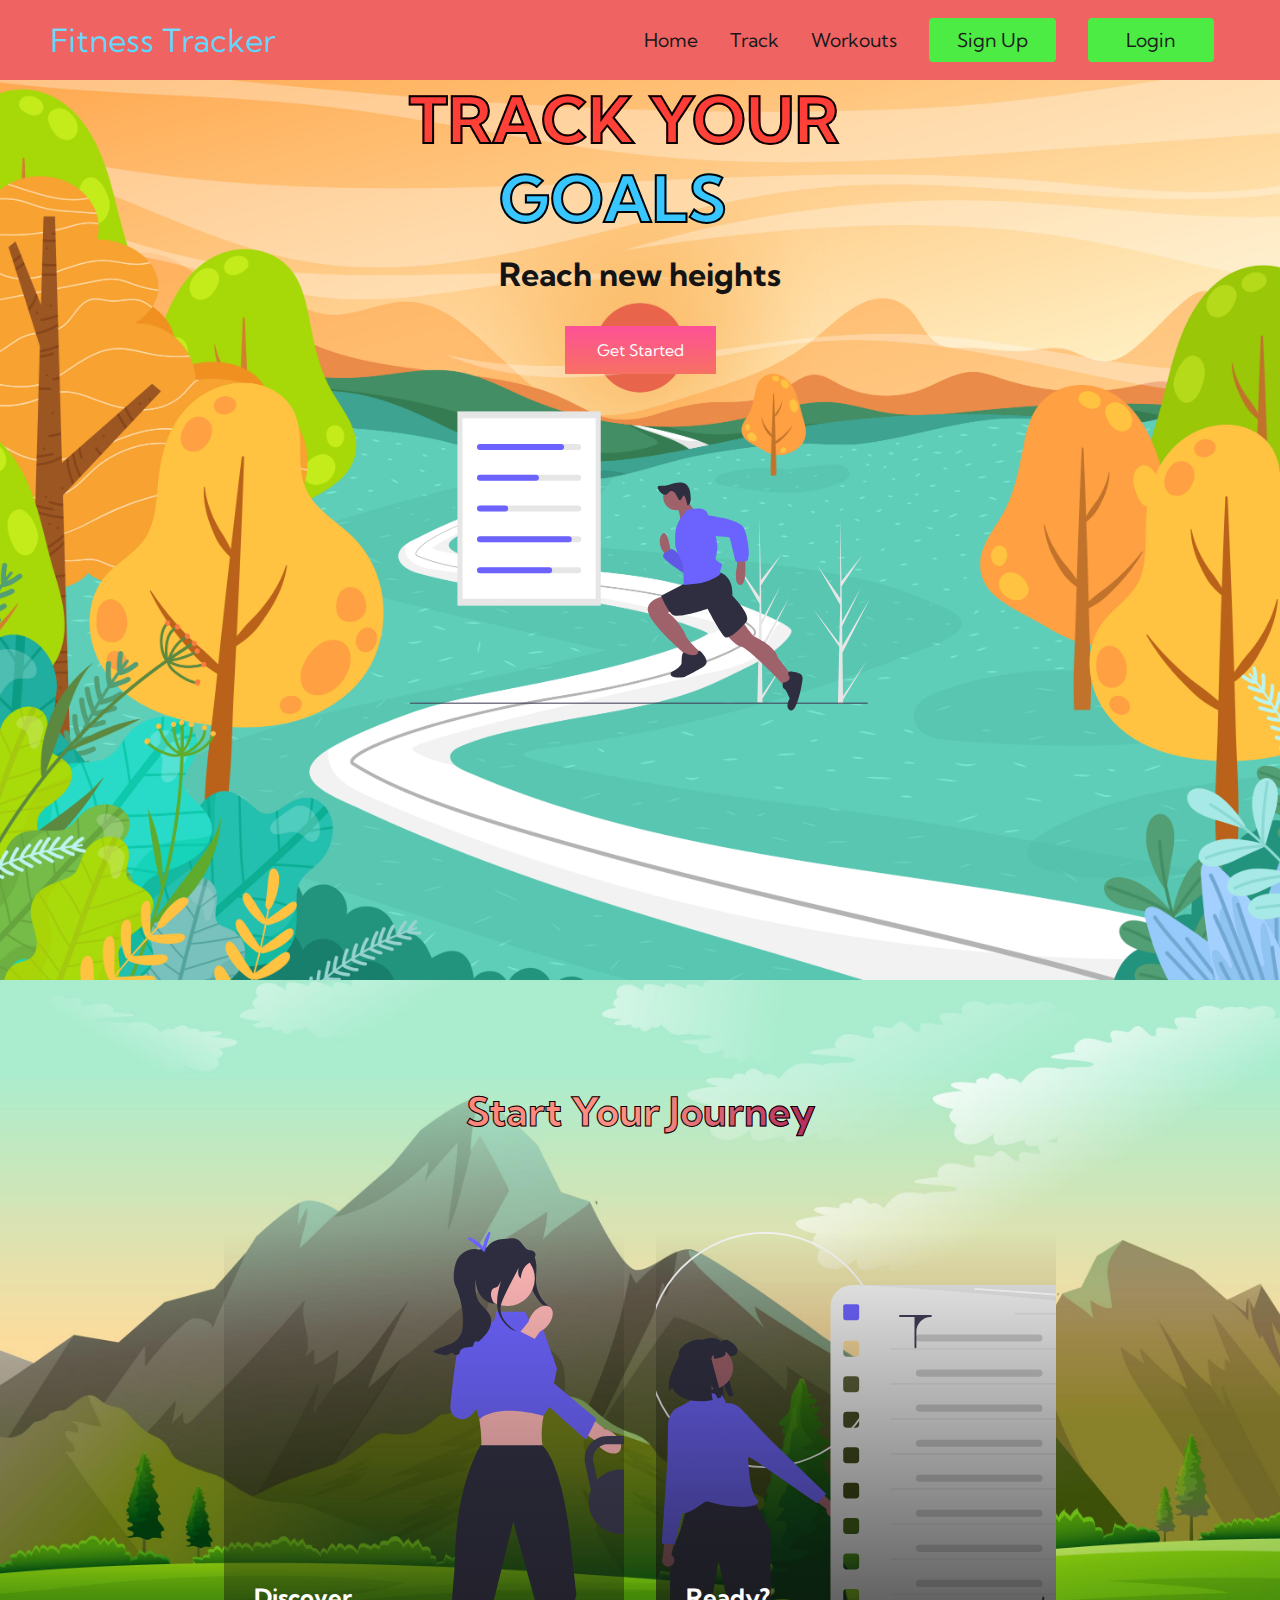
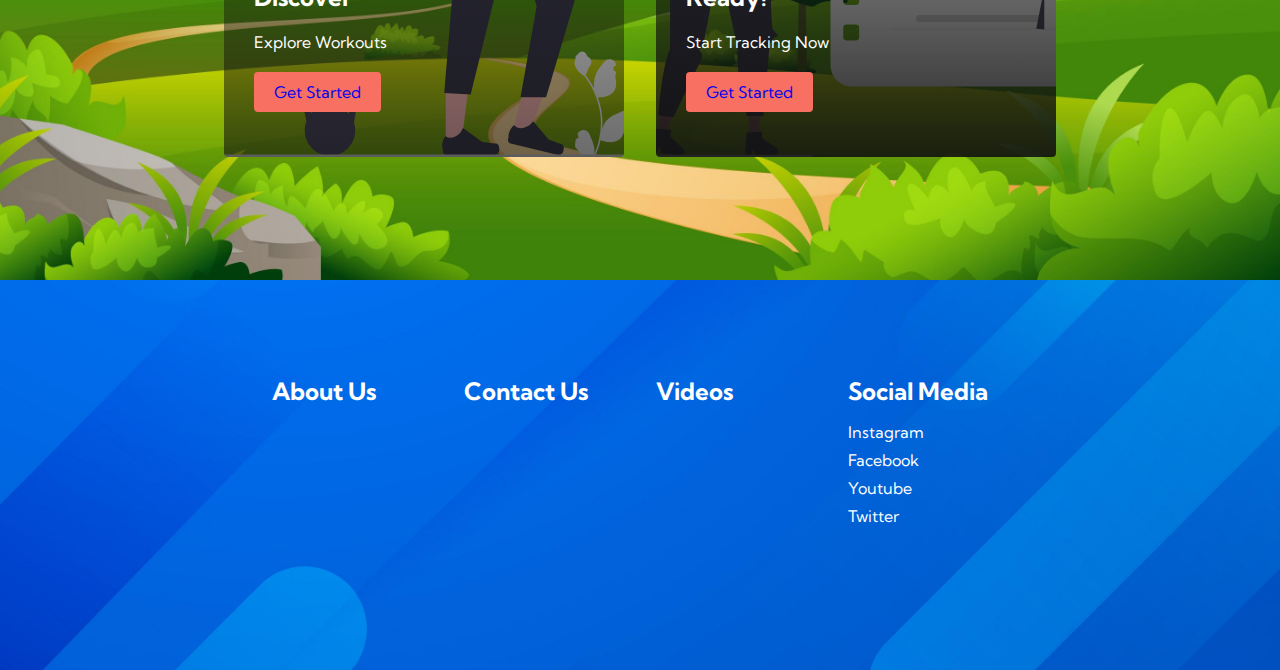
<file: index.html>
<!DOCTYPE html>
<html lang="en">
  <style>
    button {
    display: block;
    margin: auto;
  }
  </style>
  <head>
  
    <meta charset="UTF-8" />
    <meta name="viewport" content="width=device-width, initial-scale=1.0" />
    <title>HTML CSS Website</title>
    <link rel="stylesheet" href="styles.css" />
    <link rel="stylesheet" href="https://cdnjs.cloudflare.com/ajax/libs/font-awesome/6.4.0/css/all.min.css" 
    integrity="sha512-iecdLmaskl7CVkqkXNQ/ZH/XLlvWZOJyj7Yy7tcenmpD1ypASozpmT/E0iPtmFIB46ZmdtAc9eNBvH0H/ZpiBw=="
     crossorigin="anonymous" referrerpolicy="no-referrer" />
    <link rel="preconnect" href="https://fonts.googleapis.com">
<link rel="preconnect" href="https://fonts.gstatic.com" crossorigin>
<link href="https://fonts.googleapis.com/css2?family=Kumbh+Sans:wght@700&display=swap" rel="stylesheet">
  </head>
  <body>
    <!-- Navbar Section -->
    <nav class="navbar">
      <div class="navbar__container">
        <a href="/" id="navbar__logo"> <i class="fa-solid fa-person-running"></i> Fitness Tracker</a>
        <div class="navbar__toggle" id="mobile-menu">
          <span class="bar"></span> <span class="bar"></span>
          <span class="bar"></span>
        </div>
        <ul class="navbar__menu">
          <li class="navbar__item">
            <a href="/" class="navbar__links"> <i class="fa-solid fa-house"></i> Home</a>
          </li>
          <li class="navbar__item">
            <a href="/track.html" class="navbar__links"> <i class="fa-solid fa-clipboard-list"></i> Track</a>
          </li>
          <li class="navbar__item">
            <a href="/" class="navbar__links">Workouts</a>
          </li>
          <li class="navbar__btn"><a href="/Signup.html" class="button">Sign Up</a></li>
          <li class="navbar__btn"><a href="login.php" class="button2">Login</a></li>
        </ul>
      </div>
    </nav>

    <!-- Hero Section -->
    <div class="main">
      <div class="main__container">
        <div class="main__content">
          <h1> <i class="fa-solid fa-layer-group"></i> TRACK YOUR</h1>
          <h2> <i class="fa-solid fa-bullseye"></i> GOALS</h2>
          <p> <i class="fa-solid fa-mountain"></i> Reach new heights</p>
          <button class="main__btn"><a href="/Signup.html">Get Started</a></button>
        </div>
        <div class="main__img--container">
          <img id="main__img" src="images/pic1 (2).svg" /> 
        </div>
      </div>
    </div>

    <!-- Services Section -->
    <div class="services">
      <h1>Start Your Journey</h1>
      <div class="services__container">
        <div class="services__card">
          <h2>Discover</h2>
          <p>Explore Workouts</p>
          <button><a href="/Signup.html">Get Started </a></button>
        </div>
        <div class="services__card">
          <h2>Ready?</h2>
          <p>Start Tracking Now</p>
          <button><a href="/Signup.html">Get Started </a></button>
        </div>
      </div>
    </div>
     <!-- Footer Section -->
     <div class="footer__container">
      <div class="footer__links">
        <div class="footer__link--wrapper">
          <div class="footer__link--items">
            <h2>About Us</h2>
          </div>
          <div class="footer__link--items">
            <h2>Contact Us</h2>
          </div>
        </div>
        <div class="footer__link--wrapper">
          <div class="footer__link--items">
            <h2>Videos</h2>
          </div>
          <div class="footer__link--items">
            <h2>Social Media</h2>
            <a href="/">Instagram</a> <a href="/">Facebook</a>
            <a href="/">Youtube</a> <a href="/">Twitter</a>
          </div>
        </div>
      </div>
      <section class="social__media">
        <div class="social__media--wrap">
          <div class="footer__logo">
          </div>
          <div class="social__icons">
            <a
              class="social__icon--link"
              href="/"
              target="_blank"
              aria-label="Facebook"
            >
              <i class="fab fa-facebook"></i>
            </a>
            <a
              class="social__icon--link"
              href="/"
              target="_blank"
              aria-label="Instagram"
            >
              <i class="fab fa-instagram"></i>
            </a>
            <a
              class="social__icon--link"
              href="//www.youtube.com/channel/UCsKsymTY_4BYR-wytLjex7A?view_as=subscriber"
              target="_blank"
              aria-label="Youtube"
            >
              <i class="fab fa-youtube"></i>
            </a>
            <a
              class="social__icon--link"
              href="/"
              target="_blank"
              aria-label="Twitter"
            >
              <i class="fab fa-twitter"></i>
            </a>
            <a
              class="social__icon--link"
              href="/"
              target="_blank"
              aria-label="LinkedIn"
            >
              <i class="fab fa-linkedin"></i>
            </a>
          </div>
        </div>
      </section>
    </div>
    <script src="app.js"></script>
  </body>
</html>
</file>
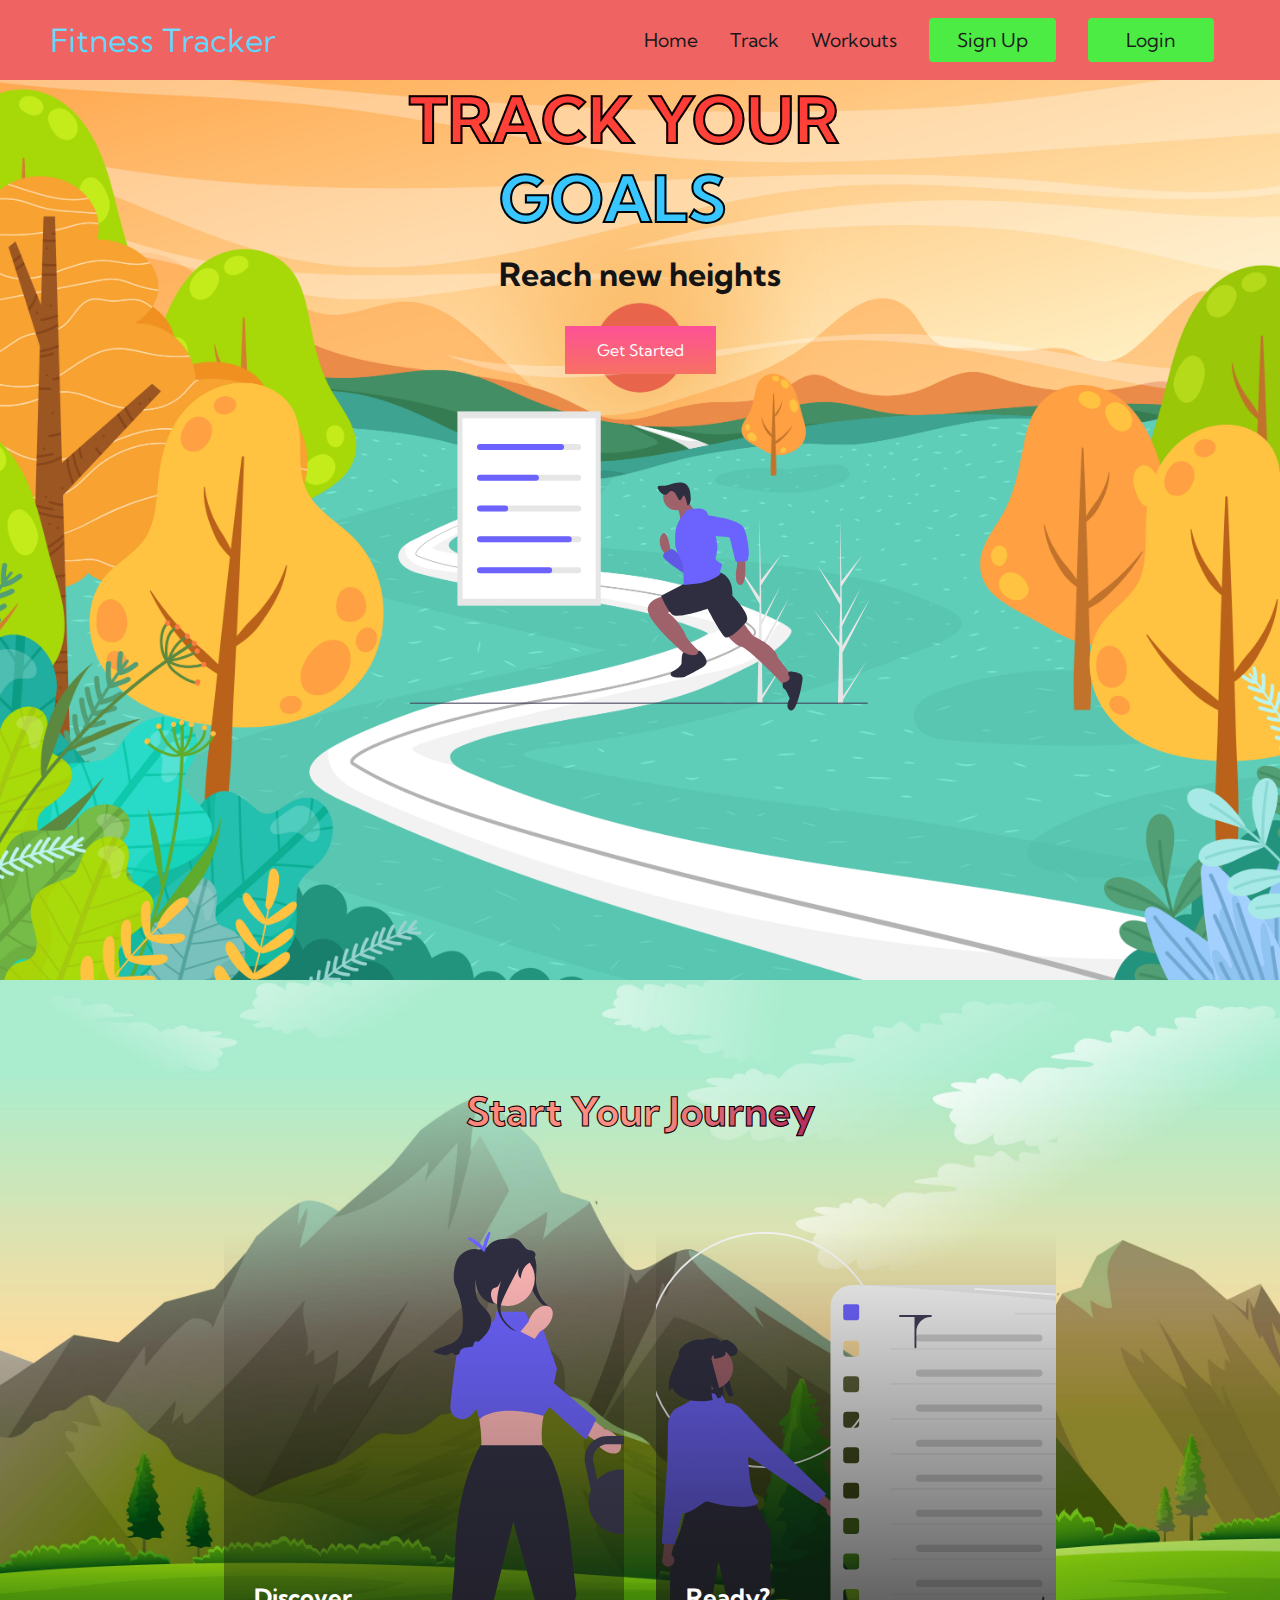
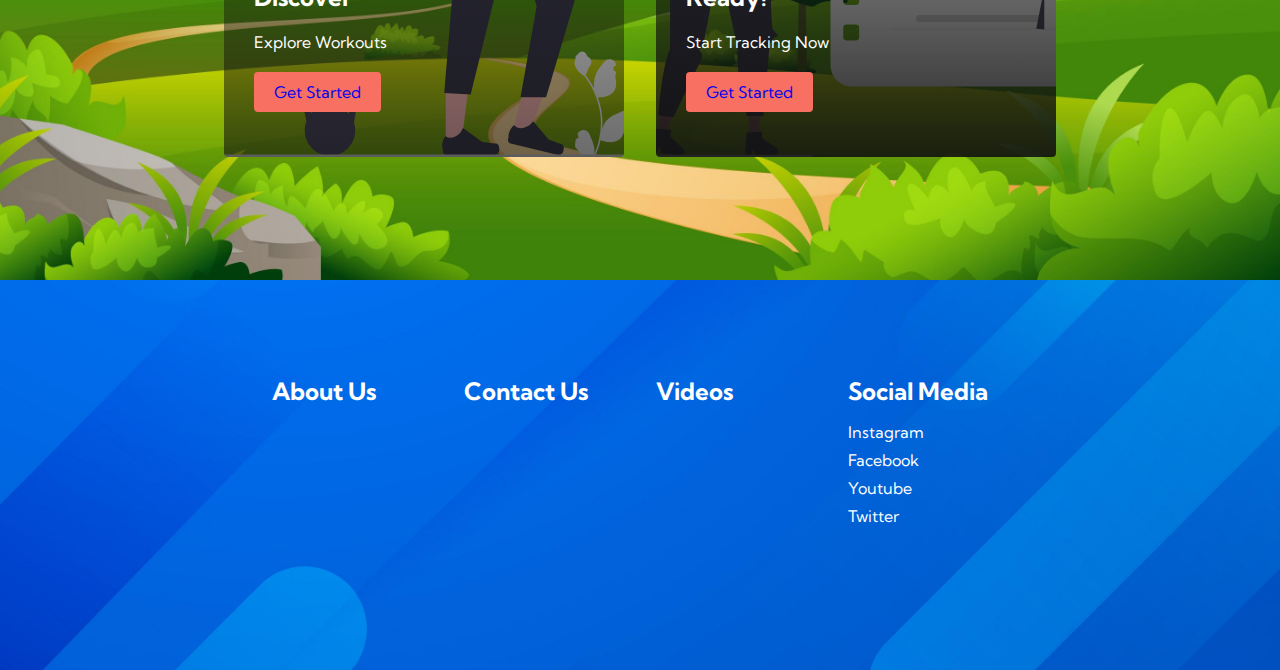
<file: Website-HTML-Javascript-CSS/Track.html>
<!DOCTYPE html>
<html lang="en">
  <style>
    button {
    display: block;
    margin: auto;
  }
  </style>
  <head>
  
    <meta charset="UTF-8" />
    <meta name="viewport" content="width=device-width, initial-scale=1.0" />
    <title>HTML CSS Website</title>
    <link rel="stylesheet" href="styles.css" />
    <link rel="stylesheet" href="https://cdnjs.cloudflare.com/ajax/libs/font-awesome/6.4.0/css/all.min.css" 
    integrity="sha512-iecdLmaskl7CVkqkXNQ/ZH/XLlvWZOJyj7Yy7tcenmpD1ypASozpmT/E0iPtmFIB46ZmdtAc9eNBvH0H/ZpiBw=="
     crossorigin="anonymous" referrerpolicy="no-referrer" />
    <link rel="preconnect" href="https://fonts.googleapis.com">
<link rel="preconnect" href="https://fonts.gstatic.com" crossorigin>
<link href="https://fonts.googleapis.com/css2?family=Kumbh+Sans:wght@700&display=swap" rel="stylesheet">
  </head>
  <body>
    <!-- Navbar Section -->
    <nav class="navbar">
      <div class="navbar__container">
        <a href="/" id="navbar__logo"> <i class="fa-solid fa-person-running"></i> Fitness Tracker</a>
        <div class="navbar__toggle" id="mobile-menu">
          <span class="bar"></span> <span class="bar"></span>
          <span class="bar"></span>
        </div>
        <ul class="navbar__menu">
          <li class="navbar__item">
            <a href="/" class="navbar__links"> <i class="fa-solid fa-house"></i> Home</a>
          </li>
          <li class="navbar__item">
            <a href="/track.html" class="navbar__links"> <i class="fa-solid fa-clipboard-list"></i> Track</a>
          </li>
          <li class="navbar__item">
            <a href="/" class="navbar__links">Workouts</a>
          </li>
          <li class="navbar__btn"><a href="/Signup.html" class="button">Sign Up</a></li>
          <li class="navbar__btn"><a href="/Login.html" class="button2">Login</a></li>
        </ul>
      </div>
    </nav>

    <!-- Hero Section -->
    <div class="main">
      <div class="main__container">
        <div class="main__content">
          <h1> <i class="fa-solid fa-layer-group"></i> TRACK YOUR</h1>
          <h2> <i class="fa-solid fa-bullseye"></i> GOALS</h2>
          <p> <i class="fa-solid fa-mountain"></i> Reach new heights</p>
          <button class="main__btn"><a href="/Signup.html">Get Started</a></button>
        </div>
        <div class="main__img--container">
          <img id="main__img" src="images/pic1 (2).svg" /> 
        </div>
      </div>
    </div>

    <!-- Services Section -->
    <div class="services">
      <h1>Start Your Journey</h1>
      <div class="services__container">
        <div class="services__card">
          <h2>Discover</h2>
          <p>Explore Workouts</p>
          <button><a href="/Signup.html">Get Started </a></button>
        </div>
        <div class="services__card">
          <h2>Ready?</h2>
          <p>Start Tracking Now</p>
          <button><a href="/Signup.html">Get Started </a></button>
        </div>
      </div>
    </div>
     <!-- Footer Section -->
     <div class="footer__container">
      <div class="footer__links">
        <div class="footer__link--wrapper">
          <div class="footer__link--items">
            <h2>About Us</h2>
          </div>
          <div class="footer__link--items">
            <h2>Contact Us</h2>
          </div>
        </div>
        <div class="footer__link--wrapper">
          <div class="footer__link--items">
            <h2>Videos</h2>
          </div>
          <div class="footer__link--items">
            <h2>Social Media</h2>
            <a href="/">Instagram</a> <a href="/">Facebook</a>
            <a href="/">Youtube</a> <a href="/">Twitter</a>
          </div>
        </div>
      </div>
      <section class="social__media">
        <div class="social__media--wrap">
          <div class="footer__logo">
          </div>
          <div class="social__icons">
            <a
              class="social__icon--link"
              href="/"
              target="_blank"
              aria-label="Facebook"
            >
              <i class="fab fa-facebook"></i>
            </a>
            <a
              class="social__icon--link"
              href="/"
              target="_blank"
              aria-label="Instagram"
            >
              <i class="fab fa-instagram"></i>
            </a>
            <a
              class="social__icon--link"
              href="//www.youtube.com/channel/UCsKsymTY_4BYR-wytLjex7A?view_as=subscriber"
              target="_blank"
              aria-label="Youtube"
            >
              <i class="fab fa-youtube"></i>
            </a>
            <a
              class="social__icon--link"
              href="/"
              target="_blank"
              aria-label="Twitter"
            >
              <i class="fab fa-twitter"></i>
            </a>
            <a
              class="social__icon--link"
              href="/"
              target="_blank"
              aria-label="LinkedIn"
            >
              <i class="fab fa-linkedin"></i>
            </a>
          </div>
        </div>
      </section>
    </div>
    <script src="app.js"></script>
  </body>
</html>
</file>
<file: styles.css>
* {
    box-sizing: border-box;
    margin: 0;
    padding: 0;
    font-family: 'Kumbh Sans', sans-serif;
  }
  
  .navbar {
    background: #f06363;
    height: 80px;
    display: flex;
    justify-content: center;
    align-items: center;
    font-size: 1.2rem;
    position: sticky;
    top: 0;
    z-index: 999;
  }
  
  .navbar__container {
    display: flex;
    justify-content: space-between;
    height: 80px;
    z-index: 1;
    width: 100%;
    max-width: 1300px;
    margin-right: auto;
    margin-left: auto;
    padding-right: 50px;
    padding-left: 50px;
  }
  
  #navbar__logo {
    background-color: #37c6ff;
    background-image: linear-gradient(to top, #37d4ff 0%, #99dfff 100%);
    background-size: 100%;
    -webkit-background-clip: text;
    -moz-background-clip: text;
    -webkit-text-fill-color: transparent;
    -moz-text-fill-color: transparent;
    display: flex;
    align-items: center;
    cursor: pointer;
    text-decoration: none;
    font-size: 2rem;
  }
  
  .fa-gem {
    margin-right: 0.5rem;
  }
  
  .navbar__menu {
    display: flex;
    align-items: center;
    list-style: none;
    text-align: center;
    width: 51%;
  }
  
  .navbar__item {
    height: 80px;
  }
  
  .navbar__links {
    color: #191919;
    display: flex;
    align-items: center;
    justify-content: center;
    text-decoration: none;
    padding: 0 1rem;
    height: 100%;
  }
  
  .navbar__btn {
    display: flex;
    justify-content: center;
    align-items: center;
    padding: 0 1rem;
    width: 100%;
  }
  
  .button {
    display: flex;
    justify-content: center;
    align-items: center;
    text-decoration: none;
    padding: 10px 20px;
    height: 100%;
    width: 100%;
    border: none;
    outline: none;
    border-radius: 4px;
    background: #4cec44;
    color: #1d1d1d;
  }

  .button2 {
    display: flex;
    justify-content: center;
    align-items: center;
    text-decoration: none;
    padding: 10px 20px;
    height: 100%;
    width: 100%;
    border: none;
    outline: none;
    border-radius: 4px;
    background: #4cec44;
    color: #1d1d1d;

  }
  
  .button:hover {
    background: #53f1ff;
    transition: all 0.3s ease;
  }

  .button2:hover {
    background: #53f1ff;
    transition: all 0.3s ease;
  }
  
  .navbar__links:hover {
    color: #53f1ff;
    transition: all 0.3s ease;
  }
  
  @media screen and (max-width: 960px) {
    .navbar__container {
      display: flex;
      justify-content: space-between;
      height: 80px;
      z-index: 1;
      width: 100%;  
      max-width: 1300px;
      padding: 0;
    }
  
    .navbar__menu {
      display: grid;
      grid-template-columns: auto;
      margin: 0;
      width: 100%;
      position: absolute;
      top: -1000px;
      opacity: 0;
      transition: all 0.5s ease;
      height: 50vh;
      z-index: -1;
    }
  
    .navbar__menu.active {
      background: #fffdfd;
      top: 100%;
      opacity: 1;
      transition: all 0.5s ease;
      z-index: 99;
      height: 50vh;
      font-size: 1.6rem;
    }
  
    #navbar__logo {
      padding-left: 25px;
    }
  
    .navbar__toggle .bar {
      width: 25px;
      height: 3px;
      margin: 5px auto;
      transition: all 0.3s ease-in-out;
      background: #161616;
    }
  
    .navbar__item {
      width: 100%;
    }
  
    .navbar__links {
      text-align: center;
      padding: 2rem;
      width: 100%;
      display: table;
    }
  
    .navbar__btn {
      padding-bottom: 2rem;
    }
  
    button {
      display: flex;
      justify-content: center;
      align-items: center;
      width: 80%;
      height: 80px;
      margin: 0;
    }
  
    #mobile-menu {
      position: absolute;
      top: 20%;
      right: 5%;
      transform: translate(5%, 20%);
    }
  
    .navbar__toggle .bar {
      display: block;
      cursor: pointer;
    }
  
    #mobile-menu.is-active .bar:nth-child(2) {
      opacity: 0;
    }
  
    #mobile-menu.is-active .bar:nth-child(1) {
      transform: translateY(8px) rotate(45deg);
    }
  
    #mobile-menu.is-active .bar:nth-child(3) {
      transform: translateY(-8px) rotate(-45deg);
    }
  }
  
  /* Main Content CSS */
  .main {
    width: 100%;
    height: 100%;
    background-image: url('/images/Scene-22.jpg');
    background-repeat: no-repeat;
    background-size: cover;
    background-position: center;

  }
  .main__container {
    display: flex;
    flex-direction: column;
    align-items: center;
    justify-self: center;
    margin: 0 auto;
    height: 100vh;
    width: 100%;
    max-width: 1400px;
    padding-right: 50px;
    padding-left: 50px;
  }  
/* */
  .main__container h1 {
    font-size: 4rem;
    background-color: #37c6ff;
    background-image: linear-gradient(to top, #ff4837 0%, #ff3737
    100%);
    -webkit-background-clip: text;
    -moz-background-clip: text;
    -webkit-text-fill-color: transparent;
    -webkit-text-stroke-width: 2px;
    -moz-text-fill-color: transparent;
  }

  .main__content h2 {
    padding-right: 90px;
    padding-left: 90px;
    font-size: 4rem;
    background-color: #37c6ff;
    background-image: linear-gradient(to top, #37c6ff 0%, #37c6ff
    100%);
    -webkit-background-clip: text; 
    -moz-background-clip: text;
    -webkit-text-fill-color: transparent;
    -webkit-text-stroke-width: 2px;
    -moz-text-fill-color: transparent;
  }

  .main__content p {
    padding-right: 90px;
    padding-left: 90px;
    margin-top: 1rem;
    font-size: 2rem;
    font-weight: 700;
    color: #141414;


  }

  .main__btn {
    
    font-size: 1rem;
    background-image: linear-gradient(to top, #f77062 0%, #fe5196
    100%);
    padding: 14px 32px;
    border: none;
    border-radius: none;
    color: #fff;
    margin-top: 2rem;
    cursor: pointer;
    position: relative;
    transition: all 0.35s;
    outline: none;
  }

  .main__btn a {
    
    position: relative;
    z-index: 2;
    color: #fff;
    text-decoration: none;
  }

  .main__btn:after {
    position: absolute;
    content: '';
    top: 0;
    left: 0;
    width: 0;
    height: 100%;
    background: #4837ff;
    transition: all 0.35s;
    border-radius: 4px;
  }

  .main__btn:hover {
    color: #fff;
  }

  .main__btn:hover:after {
    width: 100%;
  }

  .main__img--container {
    text-align: center;
  }

  #main__img {
    height: 80%;
    width: 80%;
  }

  /* Mobile Responsive */
  @media screen and (max-width: 768px) {
    .main__container {
      display: grid;
      grid-template-columns: auto;
      align-items: center;
      justify-self: center;
      width: 100%;
      margin: 0 auto;
      height: 90vh;
    }

    .main__content {
      text-align: center;
      margin-bottom: 4rem;
    }

    .main__content h1 {
      font-size: 2.5rem;
      margin-top: 2rem;
    }

    .main__content h2 {
      font-size: 3rem;
    }

    .main__content p {
      margin-top: 1rem;
      font-size: 1.5rem;
    }

  }

  @media screen and (max-width: 480px) {
    .main__content h1 {
      font-size: 2rem;
      margin-top: 3rem;
    }

    .main__content h2 {
      font-size: 2rem;
    }

    .main__content p {
      margin-top: 2rem;
      font-size: 1.5rem;
    }

    .main__btn {
      padding: 12px 36px;
      margin: 2.5rem 0;
    }

  }

  /* Services Section CSS */
  .services {
    background-image: url('images/6226418.jpg');
    display: flex;
    flex-direction: column;
    justify-content: center;
    align-items: center;
    height: 100vh;
    background-size: cover;
    background-position: center;
    background-repeat: no-repeat;
  }
  
  .services h1 {
    -webkit-text-stroke-width: 1px;
    background-color: #ff8177;
    background-image: linear-gradient(
      to right,
      #ff8177 0%,
      #ff867a 0%,
      #ff8c7f 21%,
      #f99185 52%,
      #cf556c 78%,
      #b12a5b 100%
    );
    background-size: 100%;
    -webkit-background-clip: text;
    -moz-background-clip: text;
    -webkit-text-fill-color: transparent;
    -moz-text-fill-color: transparent;
    margin-bottom: 5rem;
    font-size: 2.5rem;
  }
  
  .services__container {
    display: flex;
    justify-content: center;
    flex-wrap: wrap;
  }
  
  .services__card {
    margin: 1rem;
    height: 525px;
    width: 400px;
    border-radius: 4px;
    background-image: linear-gradient(
        to bottom,
        rgba(0, 0, 0, 0) 0%,
        rgba(17, 17, 17, 0.6) 100%
      ),
      url('/images/undraw_working_out_re_nhkg.svg');
    background-size: cover;
    background-position: center;
    background-repeat: no-repeat;
    position: relative;
    color: #fff;
  }
  
  .services__card:before {
    opacity: 0.2;
  }
  
  .services__card:nth-child(2) {
    background-image: linear-gradient(
        to bottom,
        rgba(0, 0, 0, 0) 0%,
        rgba(17, 17, 17, 0.9) 100%
      ),
      url('/images/undraw_diary_re_4jpc.svg');
    background-size: cover;
    background-position: center;
    position: relative;
    background-repeat: no-repeat;
  }
  
  .services__card h2 {
    position: absolute;
    top: 350px;
    left: 30px;
  }
  
  .services__card p {
    position: absolute;
    top: 400px;
    left: 30px;
  }
  
  .services__card button {
    color: #fff;
    padding: 10px 20px;
    border: none;
    outline: none;
    border-radius: 4px;
    background: #f77062;
    position: absolute;
    top: 440px;
    left: 30px;
    font-size: 1rem;
  }
  
  .services__card button:hover {
    cursor: pointer;
  }
  
  .services__card:hover {
    transform: scale(1.075);
    transition: 0.2s ease-in;
    cursor: pointer;
  }

  @media screen and (max-width: 960px) {
    .services {
      height: 1600px;
    }
  
    .services h1 {
      font-size: 2rem;
      margin-top: 12rem;
    }
  }
  
  @media screen and (max-width: 480px) {
    .services {
      height: 1400px;
    }
  
    .services h1 {
      font-size: 1.2rem;
    }
  
    .services__card {
      width: 300px;
    }
  }
  
  /* Footer CSS */
  .footer__container {
    background-image: url('/images/5559852.jpg');
    background-size: cover;
    background-position: center;
    background-repeat: no-repeat;
    padding: 5rem 0;
    display: flex;
    flex-direction: column;
    justify-content: center;
    align-items: center;
  }
  
  #footer__logo {
    color: #fff;
    display: flex;
    align-items: center;
    cursor: pointer;
    text-decoration: none;
    font-size: 2rem;
  }
  
  .footer__links {
    width: 100%;
    max-width: 1000px;
    display: flex;
    justify-content: center;
  }
  
  .footer__link--wrapper {
    display: flex;
  }
  
  .footer__link--items {
    display: flex;
    flex-direction: column;
    align-items: flex-start;
    margin: 16px;
    text-align: left;
    width: 160px;
    box-sizing: border-box;
  }
  
  .footer__link--items h2 {
    margin-bottom: 16px;
  }
  
  .footer__link--items > h2 {
    color: #fff;
  }
  
  .footer__link--items a {
    color: #fff;
    text-decoration: none;
    margin-bottom: 0.5rem;
  }
  
  .footer__link--items a:hover {
    color: #e9e9e9;
    transition: 0.3s ease-out;
  }
  
  /* Social Icons */
  .social__icon--link {
    color: #fff;
    font-size: 24px;
  }
  
  .social__media {
    max-width: 1000px;
    width: 100%;
  }
  
  .social__media--wrap {
    display: flex;
    justify-content: space-between;
    align-items: center;
    width: 90%;
    max-width: 1000px;
    margin: 40px auto 0 auto;
  }
  
  .social__icons {
    display: flex;
    justify-content: space-between;
    align-items: center;
    width: 240px;
  }
  
  .social__logo {
    color: #fff;
    justify-self: start;
    margin-left: 20px;
    cursor: pointer;
    text-decoration: none;
    font-size: 2rem;
    display: flex;
    align-items: center;
    margin-bottom: 16px;
  }
  
  .website__rights {
    color: #fff;
  }
  
  @media screen and (max-width: 820px) {
    .footer__links {
      padding-top: 2rem;
    }
  
    #footer__logo {
      margin-bottom: 2rem;
    }
  
    .website__rights {
      margin-bottom: 2rem;
    }
  
    .footer__link--wrapper {
      flex-direction: column;
    }
  
    .social__media--wrap {
      flex-direction: column;
    }
  }
  
  @media screen and (max-width: 480px) {
    .footer__link--items {
      margin: 0;
      padding: 10px;
      width: 100%;
    }
    
   
  }
   /* Sign-Up CSS */

   .sign-up-form {
    height: 100%;
    width: 300px;
    box-shadow: 0 0 3px 0 rgba(0,0,0,0.3);
    padding: 20px;
    margin: 8% auto 0;
    text-align: center;
  }

   body {
    margin: 0;
    padding: 0;
    font-family: sans-serif;
    background-image: url("images/white background.jpg");
    background-size: cover;
    background-position: center;
   }

  .sign-up-form h1 {
    height: 20px;
    color: #000000;
    margin-bottom: 30px;
  }

  .input-box{
    border-radius: 20px;
    padding: 10px;
    margin: 10px 0;
    width: 100%;
    border: 1px solid #999;
    outline: none;
    
  }


  .signup-btn
  {
    color: #fff;
    width: 100%;
    padding: 10px;
    border-radius: 20px;
    font-size: 15px;
    margin: 10px 0;
    border: none;
    outline: none;
    background-color: #38acff;
  }

  .twitter-btn
  {
    background-color: #21afde;
  }

  a
  {
    text-decoration: none;
  }

  hr
  {
    margin-top: 20px;
    width: 100%;
  }

  .or {
    background-color: fff;
    width: 30px;
    margin: -19px auto 10px;
  }
</file>
<file: Website-HTML-Javascript-CSS/styles.css>
* {
    box-sizing: border-box;
    margin: 0;
    padding: 0;
    font-family: 'Kumbh Sans', sans-serif;
  }
  
  .navbar {
    background: #f06363;
    height: 80px;
    display: flex;
    justify-content: center;
    align-items: center;
    font-size: 1.2rem;
    position: sticky;
    top: 0;
    z-index: 999;
  }
  
  .navbar__container {
    display: flex;
    justify-content: space-between;
    height: 80px;
    z-index: 1;
    width: 100%;
    max-width: 1300px;
    margin-right: auto;
    margin-left: auto;
    padding-right: 50px;
    padding-left: 50px;
  }
  
  #navbar__logo {
    background-color: #37c6ff;
    background-image: linear-gradient(to top, #37d4ff 0%, #99dfff 100%);
    background-size: 100%;
    -webkit-background-clip: text;
    -moz-background-clip: text;
    -webkit-text-fill-color: transparent;
    -moz-text-fill-color: transparent;
    display: flex;
    align-items: center;
    cursor: pointer;
    text-decoration: none;
    font-size: 2rem;
  }
  
  .fa-gem {
    margin-right: 0.5rem;
  }
  
  .navbar__menu {
    display: flex;
    align-items: center;
    list-style: none;
    text-align: center;
    width: 51%;
  }
  
  .navbar__item {
    height: 80px;
  }
  
  .navbar__links {
    color: #191919;
    display: flex;
    align-items: center;
    justify-content: center;
    text-decoration: none;
    padding: 0 1rem;
    height: 100%;
  }
  
  .navbar__btn {
    display: flex;
    justify-content: center;
    align-items: center;
    padding: 0 1rem;
    width: 100%;
  }
  
  .button {
    display: flex;
    justify-content: center;
    align-items: center;
    text-decoration: none;
    padding: 10px 20px;
    height: 100%;
    width: 100%;
    border: none;
    outline: none;
    border-radius: 4px;
    background: #4cec44;
    color: #1d1d1d;
  }

  .button2 {
    display: flex;
    justify-content: center;
    align-items: center;
    text-decoration: none;
    padding: 10px 20px;
    height: 100%;
    width: 100%;
    border: none;
    outline: none;
    border-radius: 4px;
    background: #4cec44;
    color: #1d1d1d;

  }
  
  .button:hover {
    background: #53f1ff;
    transition: all 0.3s ease;
  }

  .button2:hover {
    background: #53f1ff;
    transition: all 0.3s ease;
  }
  
  .navbar__links:hover {
    color: #53f1ff;
    transition: all 0.3s ease;
  }
  
  @media screen and (max-width: 960px) {
    .navbar__container {
      display: flex;
      justify-content: space-between;
      height: 80px;
      z-index: 1;
      width: 100%;  
      max-width: 1300px;
      padding: 0;
    }
  
    .navbar__menu {
      display: grid;
      grid-template-columns: auto;
      margin: 0;
      width: 100%;
      position: absolute;
      top: -1000px;
      opacity: 0;
      transition: all 0.5s ease;
      height: 50vh;
      z-index: -1;
    }
  
    .navbar__menu.active {
      background: #fffdfd;
      top: 100%;
      opacity: 1;
      transition: all 0.5s ease;
      z-index: 99;
      height: 50vh;
      font-size: 1.6rem;
    }
  
    #navbar__logo {
      padding-left: 25px;
    }
  
    .navbar__toggle .bar {
      width: 25px;
      height: 3px;
      margin: 5px auto;
      transition: all 0.3s ease-in-out;
      background: #161616;
    }
  
    .navbar__item {
      width: 100%;
    }
  
    .navbar__links {
      text-align: center;
      padding: 2rem;
      width: 100%;
      display: table;
    }
  
    .navbar__btn {
      padding-bottom: 2rem;
    }
  
    button {
      display: flex;
      justify-content: center;
      align-items: center;
      width: 80%;
      height: 80px;
      margin: 0;
    }
  
    #mobile-menu {
      position: absolute;
      top: 20%;
      right: 5%;
      transform: translate(5%, 20%);
    }
  
    .navbar__toggle .bar {
      display: block;
      cursor: pointer;
    }
  
    #mobile-menu.is-active .bar:nth-child(2) {
      opacity: 0;
    }
  
    #mobile-menu.is-active .bar:nth-child(1) {
      transform: translateY(8px) rotate(45deg);
    }
  
    #mobile-menu.is-active .bar:nth-child(3) {
      transform: translateY(-8px) rotate(-45deg);
    }
  }
  
  /* Main Content CSS */
  .main {
    width: 100%;
    height: 100%;
    background-image: url('/images/Scene-22.jpg');
    background-repeat: no-repeat;
    background-size: cover;
    background-position: center;

  }
  .main__container {
    display: flex;
    flex-direction: column;
    align-items: center;
    justify-self: center;
    margin: 0 auto;
    height: 100vh;
    width: 100%;
    max-width: 1400px;
    padding-right: 50px;
    padding-left: 50px;
  }  
/* */
  .main__container h1 {
    font-size: 4rem;
    background-color: #37c6ff;
    background-image: linear-gradient(to top, #ff4837 0%, #ff3737
    100%);
    -webkit-background-clip: text;
    -moz-background-clip: text;
    -webkit-text-fill-color: transparent;
    -webkit-text-stroke-width: 2px;
    -moz-text-fill-color: transparent;
  }

  .main__content h2 {
    padding-right: 90px;
    padding-left: 90px;
    font-size: 4rem;
    background-color: #37c6ff;
    background-image: linear-gradient(to top, #37c6ff 0%, #37c6ff
    100%);
    -webkit-background-clip: text; 
    -moz-background-clip: text;
    -webkit-text-fill-color: transparent;
    -webkit-text-stroke-width: 2px;
    -moz-text-fill-color: transparent;
  }

  .main__content p {
    padding-right: 90px;
    padding-left: 90px;
    margin-top: 1rem;
    font-size: 2rem;
    font-weight: 700;
    color: #141414;


  }

  .main__btn {
    
    font-size: 1rem;
    background-image: linear-gradient(to top, #f77062 0%, #fe5196
    100%);
    padding: 14px 32px;
    border: none;
    border-radius: none;
    color: #fff;
    margin-top: 2rem;
    cursor: pointer;
    position: relative;
    transition: all 0.35s;
    outline: none;
  }

  .main__btn a {
    
    position: relative;
    z-index: 2;
    color: #fff;
    text-decoration: none;
  }

  .main__btn:after {
    position: absolute;
    content: '';
    top: 0;
    left: 0;
    width: 0;
    height: 100%;
    background: #4837ff;
    transition: all 0.35s;
    border-radius: 4px;
  }

  .main__btn:hover {
    color: #fff;
  }

  .main__btn:hover:after {
    width: 100%;
  }

  .main__img--container {
    text-align: center;
  }

  #main__img {
    height: 80%;
    width: 80%;
  }

  /* Mobile Responsive */
  @media screen and (max-width: 768px) {
    .main__container {
      display: grid;
      grid-template-columns: auto;
      align-items: center;
      justify-self: center;
      width: 100%;
      margin: 0 auto;
      height: 90vh;
    }

    .main__content {
      text-align: center;
      margin-bottom: 4rem;
    }

    .main__content h1 {
      font-size: 2.5rem;
      margin-top: 2rem;
    }

    .main__content h2 {
      font-size: 3rem;
    }

    .main__content p {
      margin-top: 1rem;
      font-size: 1.5rem;
    }

  }

  @media screen and (max-width: 480px) {
    .main__content h1 {
      font-size: 2rem;
      margin-top: 3rem;
    }

    .main__content h2 {
      font-size: 2rem;
    }

    .main__content p {
      margin-top: 2rem;
      font-size: 1.5rem;
    }

    .main__btn {
      padding: 12px 36px;
      margin: 2.5rem 0;
    }

  }

  /* Services Section CSS */
  .services {
    background-image: url('images/6226418.jpg');
    display: flex;
    flex-direction: column;
    justify-content: center;
    align-items: center;
    height: 100vh;
    background-size: cover;
    background-position: center;
    background-repeat: no-repeat;
  }
  
  .services h1 {
    -webkit-text-stroke-width: 1px;
    background-color: #ff8177;
    background-image: linear-gradient(
      to right,
      #ff8177 0%,
      #ff867a 0%,
      #ff8c7f 21%,
      #f99185 52%,
      #cf556c 78%,
      #b12a5b 100%
    );
    background-size: 100%;
    -webkit-background-clip: text;
    -moz-background-clip: text;
    -webkit-text-fill-color: transparent;
    -moz-text-fill-color: transparent;
    margin-bottom: 5rem;
    font-size: 2.5rem;
  }
  
  .services__container {
    display: flex;
    justify-content: center;
    flex-wrap: wrap;
  }
  
  .services__card {
    margin: 1rem;
    height: 525px;
    width: 400px;
    border-radius: 4px;
    background-image: linear-gradient(
        to bottom,
        rgba(0, 0, 0, 0) 0%,
        rgba(17, 17, 17, 0.6) 100%
      ),
      url('/images/undraw_working_out_re_nhkg.svg');
    background-size: cover;
    background-position: center;
    background-repeat: no-repeat;
    position: relative;
    color: #fff;
  }
  
  .services__card:before {
    opacity: 0.2;
  }
  
  .services__card:nth-child(2) {
    background-image: linear-gradient(
        to bottom,
        rgba(0, 0, 0, 0) 0%,
        rgba(17, 17, 17, 0.9) 100%
      ),
      url('/images/undraw_diary_re_4jpc.svg');
    background-size: cover;
    background-position: center;
    position: relative;
    background-repeat: no-repeat;
  }
  
  .services__card h2 {
    position: absolute;
    top: 350px;
    left: 30px;
  }
  
  .services__card p {
    position: absolute;
    top: 400px;
    left: 30px;
  }
  
  .services__card button {
    color: #fff;
    padding: 10px 20px;
    border: none;
    outline: none;
    border-radius: 4px;
    background: #f77062;
    position: absolute;
    top: 440px;
    left: 30px;
    font-size: 1rem;
  }
  
  .services__card button:hover {
    cursor: pointer;
  }
  
  .services__card:hover {
    transform: scale(1.075);
    transition: 0.2s ease-in;
    cursor: pointer;
  }

  @media screen and (max-width: 960px) {
    .services {
      height: 1600px;
    }
  
    .services h1 {
      font-size: 2rem;
      margin-top: 12rem;
    }
  }
  
  @media screen and (max-width: 480px) {
    .services {
      height: 1400px;
    }
  
    .services h1 {
      font-size: 1.2rem;
    }
  
    .services__card {
      width: 300px;
    }
  }
  
  /* Footer CSS */
  .footer__container {
    background-image: url('/images/5559852.jpg');
    background-size: cover;
    background-position: center;
    background-repeat: no-repeat;
    padding: 5rem 0;
    display: flex;
    flex-direction: column;
    justify-content: center;
    align-items: center;
  }
  
  #footer__logo {
    color: #fff;
    display: flex;
    align-items: center;
    cursor: pointer;
    text-decoration: none;
    font-size: 2rem;
  }
  
  .footer__links {
    width: 100%;
    max-width: 1000px;
    display: flex;
    justify-content: center;
  }
  
  .footer__link--wrapper {
    display: flex;
  }
  
  .footer__link--items {
    display: flex;
    flex-direction: column;
    align-items: flex-start;
    margin: 16px;
    text-align: left;
    width: 160px;
    box-sizing: border-box;
  }
  
  .footer__link--items h2 {
    margin-bottom: 16px;
  }
  
  .footer__link--items > h2 {
    color: #fff;
  }
  
  .footer__link--items a {
    color: #fff;
    text-decoration: none;
    margin-bottom: 0.5rem;
  }
  
  .footer__link--items a:hover {
    color: #e9e9e9;
    transition: 0.3s ease-out;
  }
  
  /* Social Icons */
  .social__icon--link {
    color: #fff;
    font-size: 24px;
  }
  
  .social__media {
    max-width: 1000px;
    width: 100%;
  }
  
  .social__media--wrap {
    display: flex;
    justify-content: space-between;
    align-items: center;
    width: 90%;
    max-width: 1000px;
    margin: 40px auto 0 auto;
  }
  
  .social__icons {
    display: flex;
    justify-content: space-between;
    align-items: center;
    width: 240px;
  }
  
  .social__logo {
    color: #fff;
    justify-self: start;
    margin-left: 20px;
    cursor: pointer;
    text-decoration: none;
    font-size: 2rem;
    display: flex;
    align-items: center;
    margin-bottom: 16px;
  }
  
  .website__rights {
    color: #fff;
  }
  
  @media screen and (max-width: 820px) {
    .footer__links {
      padding-top: 2rem;
    }
  
    #footer__logo {
      margin-bottom: 2rem;
    }
  
    .website__rights {
      margin-bottom: 2rem;
    }
  
    .footer__link--wrapper {
      flex-direction: column;
    }
  
    .social__media--wrap {
      flex-direction: column;
    }
  }
  
  @media screen and (max-width: 480px) {
    .footer__link--items {
      margin: 0;
      padding: 10px;
      width: 100%;
    }
    
   
  }
   /* Sign-Up CSS */

   .sign-up-form {
    height: 100%;
    width: 300px;
    box-shadow: 0 0 3px 0 rgba(0,0,0,0.3);
    padding: 20px;
    margin: 8% auto 0;
    text-align: center;
  }

   body {
    margin: 0;
    padding: 0;
    font-family: sans-serif;
    background-image: url("images/white background.jpg");
    background-size: cover;
    background-position: center;
   }

  .sign-up-form h1 {
    height: 20px;
    color: #000000;
    margin-bottom: 30px;
  }

  .input-box{
    border-radius: 20px;
    padding: 10px;
    margin: 10px 0;
    width: 100%;
    border: 1px solid #999;
    outline: none;
    
  }


  .signup-btn
  {
    color: #fff;
    width: 100%;
    padding: 10px;
    border-radius: 20px;
    font-size: 15px;
    margin: 10px 0;
    border: none;
    outline: none;
    background-color: #38acff;
  }

  .twitter-btn
  {
    background-color: #21afde;
  }

  a
  {
    text-decoration: none;
  }

  hr
  {
    margin-top: 20px;
    width: 100%;
  }

  .or {
    background-color: fff;
    width: 30px;
    margin: -19px auto 10px;
  }
</file>
